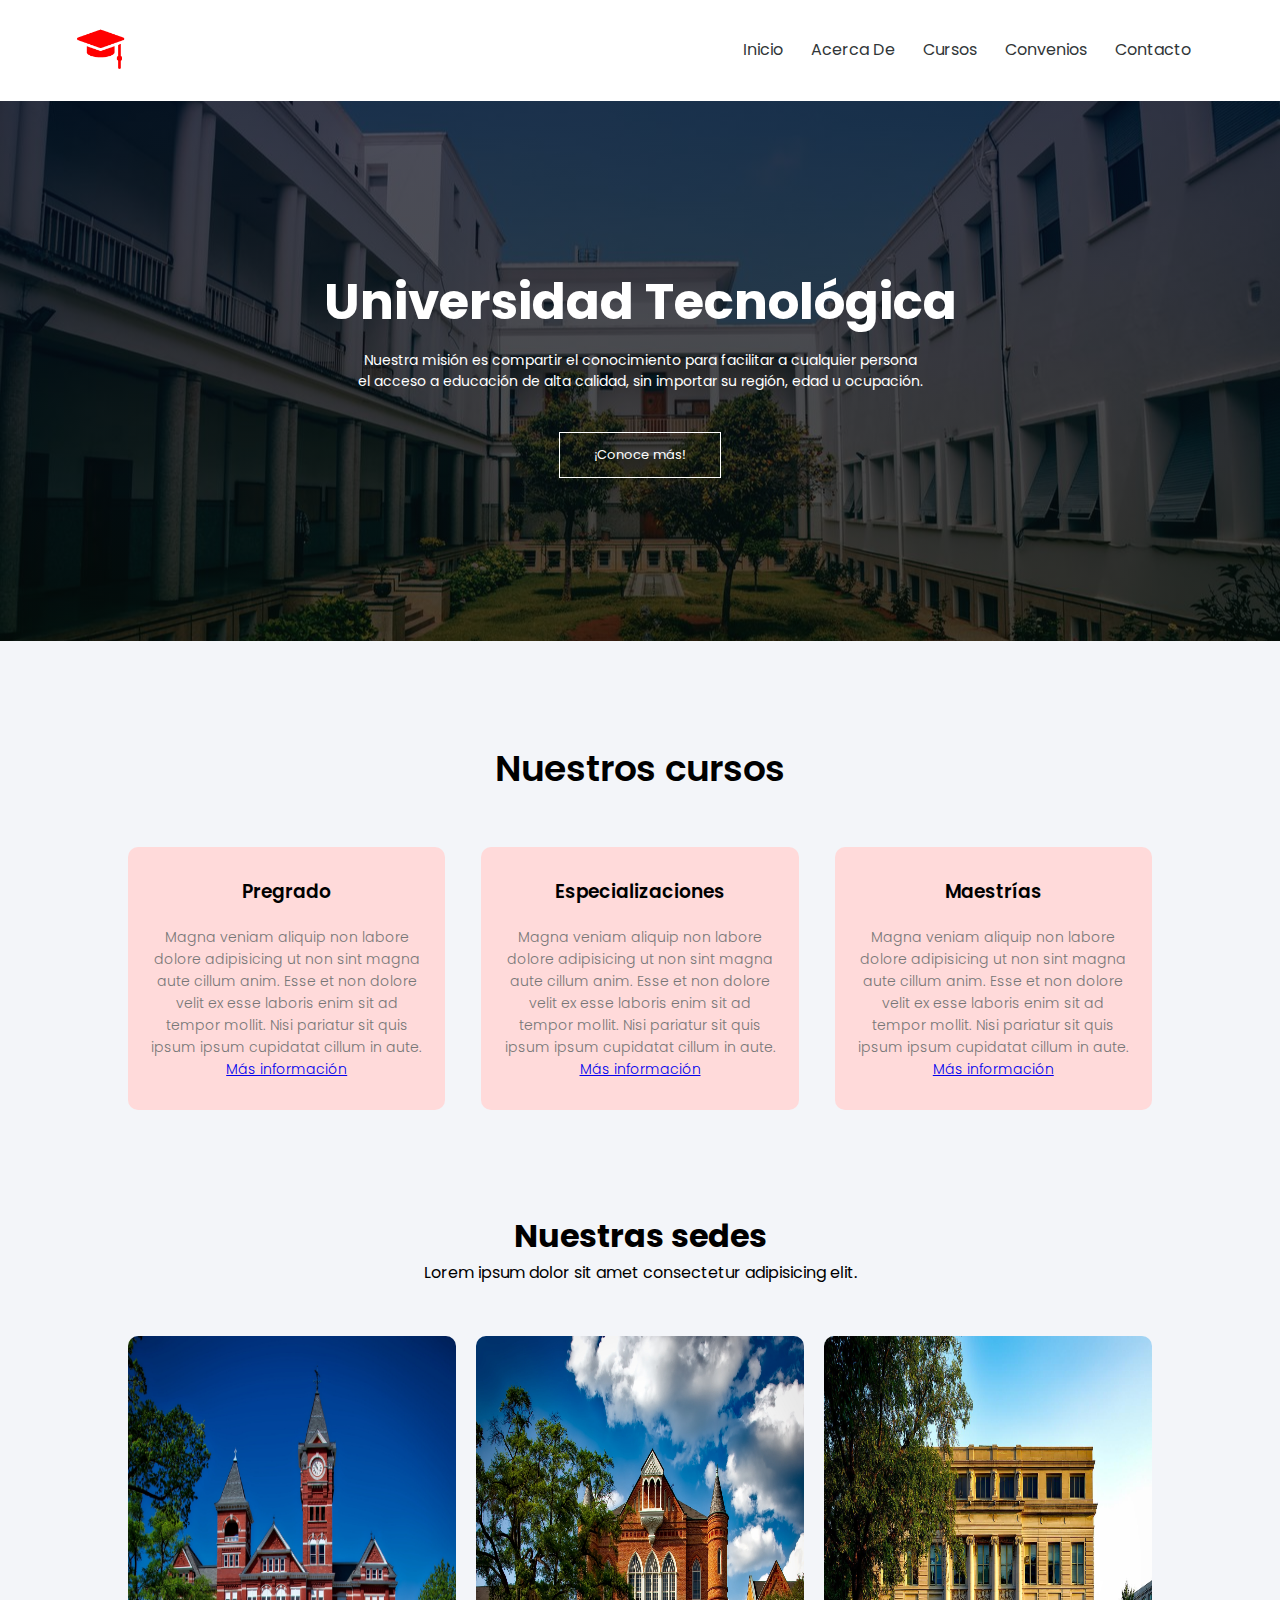
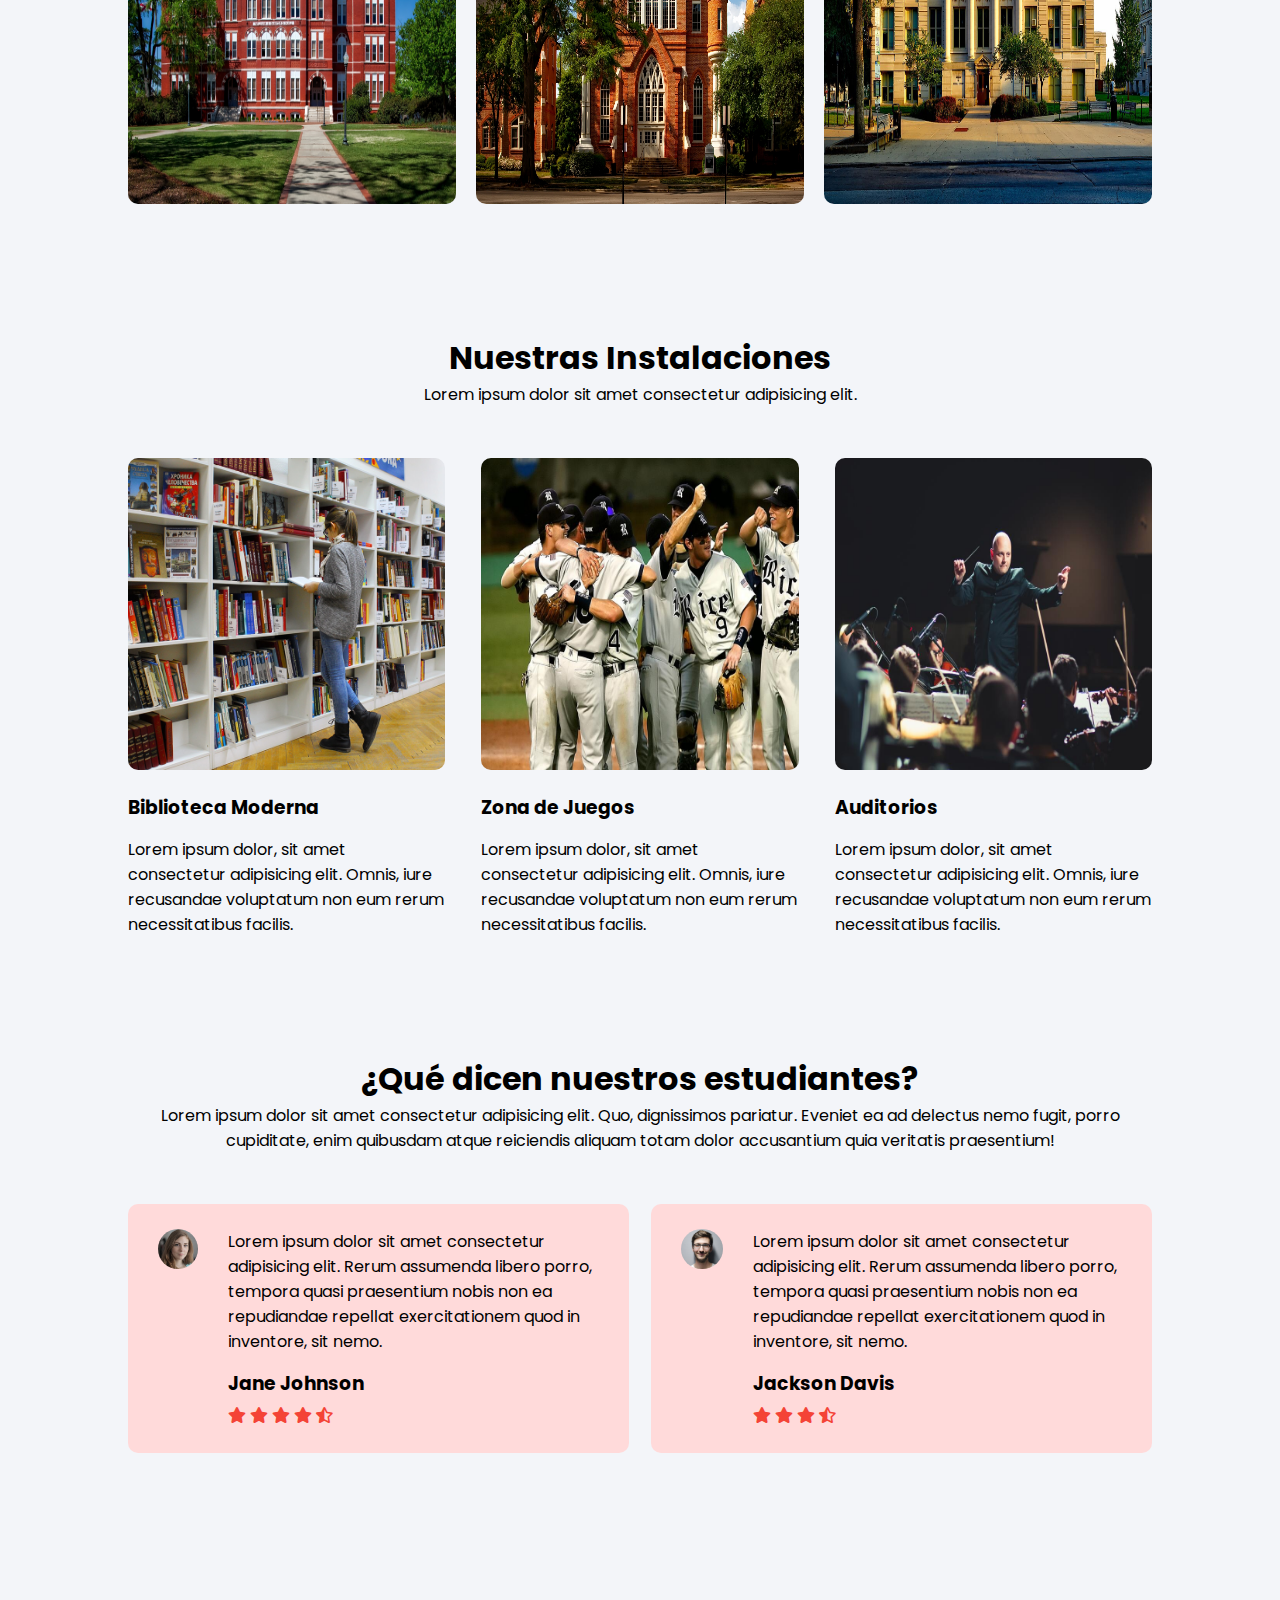
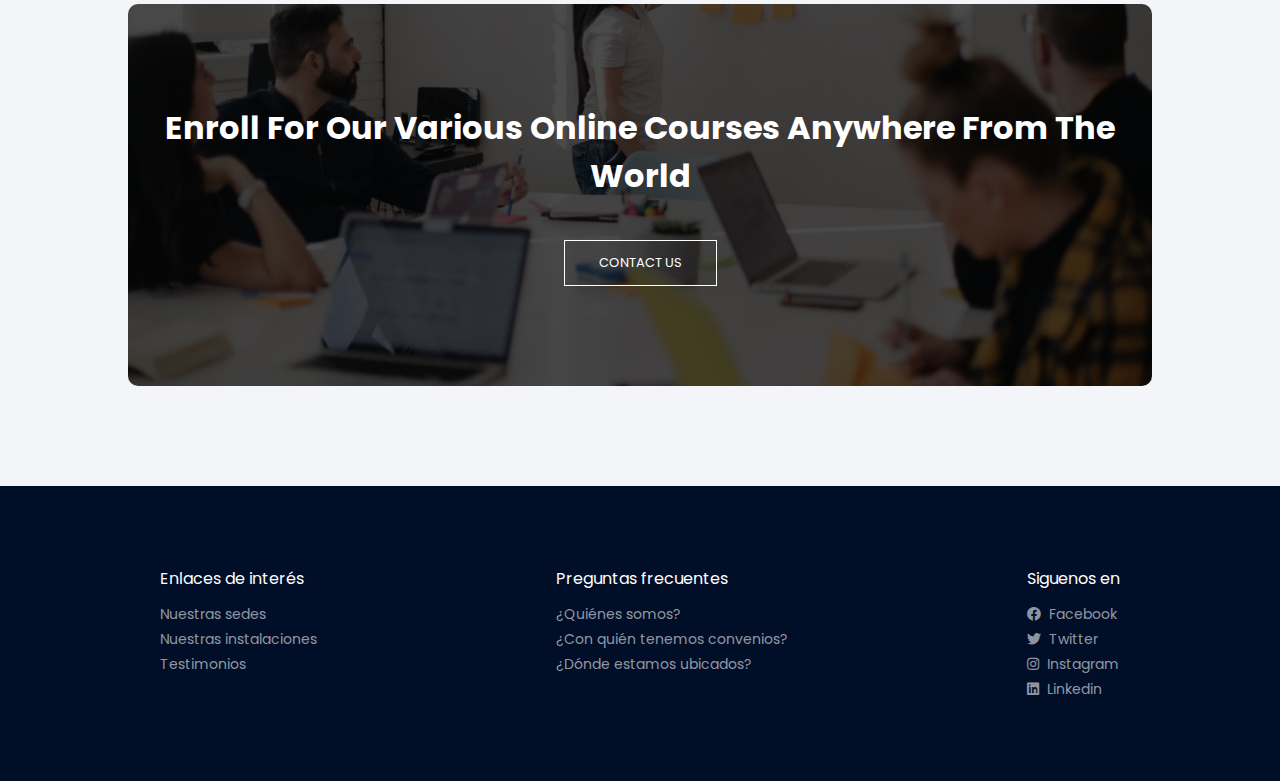
<file: index.html>
<!DOCTYPE html>
<html lang="en">

<head>
    <meta charset="UTF-8">
    <meta http-equiv="X-UA-Compatible" content="IE=edge">
    <meta name="viewport" content="width=device-width, initial-scale=1.0">
    <link rel="stylesheet" href="styles.css">
    <link rel="preconnect" href="https://fonts.googleapis.com">
    <link rel="preconnect" href="https://fonts.gstatic.com" crossorigin>

    <link
        href="https://fonts.googleapis.com/css2?family=Poppins:wght@200;300;400;600;700&family=Roboto:wght@100;400&display=swap"
        rel="stylesheet">

    <link href="https://cdnjs.cloudflare.com/ajax/libs/font-awesome/5.13.0/css/all.min.css" rel="stylesheet">

    <title>Página principal</title>
</head>

<body>
    <header>
        <nav>
            <a href="index.html"><img src="images/logo.png"></a>

            <div class="nav-links" id="navLinks">
                <i class="fa fa-times" onclick="hidenMenu()"></i>
                <ul>
                    <li><a href="index.html">Inicio</a></li>
                    <li><a href="about.html">Acerca De</a></li>
                    <li><a href="course.html">Cursos</a></li>
                    <li><a href="aggrement.html">Convenios</a></li>
                    <li><a href="contact.html">Contacto</a></li>
                </ul>
            </div>
            <i class="fa fa-bars" onclick="showMenu()"></i>
        </nav>

        <div class="background">
            <div class="text-box">
                <h1>Universidad Tecnológica</h1>
                <p>Nuestra misión es compartir el conocimiento para facilitar a cualquier persona <br> el acceso a educación de
                    alta calidad, sin importar su región, edad u ocupación.
                </p>
                <a href="" class="hero-btn">¡Conoce más!</a>
            </div>
        </div>
    </header>

    <!-- SEGUNDA SECCIÓN: COURSE -->
    <section class="course">
        <h1>Nuestros cursos</h1>

        <div class="row">
            <div class="course-col">
                <h3>Pregrado</h3>
                <p>Magna veniam aliquip non labore dolore adipisicing ut non sint magna aute cillum anim. Esse et non
                    dolore velit ex esse laboris enim sit ad tempor mollit. Nisi pariatur sit quis ipsum ipsum cupidatat
                    cillum in aute. <a href="course.html" class="">Más información</a></p>
                   
            </div>
            <div class="course-col">
                <h3>Especializaciones</h3>
                <p>Magna veniam aliquip non labore dolore adipisicing ut non sint magna aute cillum anim. Esse et non
                    dolore velit ex esse laboris enim sit ad tempor mollit. Nisi pariatur sit quis ipsum ipsum cupidatat
                    cillum in aute. <a href="course.html" class="">Más información</a></p>
            </div>
            <div class="course-col">
                <h3>Maestrías</h3>
                <p>Magna veniam aliquip non labore dolore adipisicing ut non sint magna aute cillum anim. Esse et non
                    dolore velit ex esse laboris enim sit ad tempor mollit. Nisi pariatur sit quis ipsum ipsum cupidatat
                    cillum in aute. <a href="course.html" class="">Más información</a></p>
            </div>
        </div>
    </section>


    <!-- TERCERA SECCIÓN: CAMPUS -->
    <a name="our-campus"></a>
    <section class="campus">
        <h1>Nuestras sedes</h1>
        <p>Lorem ipsum dolor sit amet consectetur adipisicing elit. </p>

        <div class="row">
            <div class="campus-col">
                <img src="images/alemania.jpg">
                <div class="layer">
                    <h3>Alemania</h3>
                </div>
            </div>

            <div class="campus-col">
                <img src="images/usa.jpg">
                <div class="layer">
                    <h3>Estados Unidos</h3>
                </div>
            </div>

            <div class="campus-col">
                <img src="images/england.jpg">
                <div class="layer">
                    <h3>Inglaterra</h3>
                </div>
            </div>
        </div>
    </section>


    <!-- FACILITIES -->
    <a name="our-facilities"></a>
    <section class="facilities">
        <h1>Nuestras Instalaciones</h1>
        <p>Lorem ipsum dolor sit amet consectetur adipisicing elit. </p>

        <div class="row">
            <div class="facilities-col">
                <img src="images/biblioteca.png">
                <h3>Biblioteca Moderna</h3>
                <p>Lorem ipsum dolor, sit amet consectetur adipisicing elit. Omnis, iure recusandae voluptatum non eum
                    rerum necessitatibus facilis.</p>
            </div>

            <div class="facilities-col">
                <img src="images/juego.jpg">
                <h3>Zona de Juegos</h3>
                <p>Lorem ipsum dolor, sit amet consectetur adipisicing elit. Omnis, iure recusandae voluptatum non eum
                    rerum necessitatibus facilis.</p>
            </div>

            <div class="facilities-col">
                <img src="images/salon_musica.jpg">
                <h3>Auditorios</h3>
                <p>Lorem ipsum dolor, sit amet consectetur adipisicing elit. Omnis, iure recusandae voluptatum non eum
                    rerum necessitatibus facilis.</p>
            </div>
        </div>
    </section>

    <!-- TESTIMONIALS -->
    <a name="student-testimonials"></a>
    <section class="testimonials">
        <h1>¿Qué dicen nuestros estudiantes?</h1>
        <p>Lorem ipsum dolor sit amet consectetur adipisicing elit. Quo, dignissimos pariatur. Eveniet ea ad delectus
            nemo fugit, porro cupiditate, enim quibusdam atque reiciendis aliquam totam dolor accusantium quia veritatis
            praesentium!</p>

        <div class="row">
            <div class="testimonial-col">
                <img src="images/mujer.png">
                <div>
                    <p>Lorem ipsum dolor sit amet consectetur adipisicing elit. Rerum assumenda libero porro, tempora
                        quasi praesentium nobis non ea repudiandae repellat exercitationem quod in inventore, sit nemo.
                    </p>
                    <h3>Jane Johnson</h3>
                    <div class="icons">
                        <i class="fa fa-star"></i>
                        <i class="fa fa-star"></i>
                        <i class="fa fa-star"></i>
                        <i class="fa fa-star"></i>
                        <i class="fa fa-star-half-alt"></i </span>
                    </div>
                </div>
            </div>

            <div class="testimonial-col">
                <img src="images/jackson.png">
                <div>
                    <p>Lorem ipsum dolor sit amet consectetur adipisicing elit. Rerum assumenda libero porro, tempora
                        quasi praesentium nobis non ea repudiandae repellat exercitationem quod in inventore, sit nemo.
                    </p>
                    <h3>Jackson Davis</h3>
                    <div class="icons">
                        <i class="fa fa-star"></i>
                        <i class="fa fa-star"></i>
                        <i class="fa fa-star"></i>
                        <i class="fa fa-star-half-alt"></i </span>
                    </div>
                </div>
            </div>
    </section>


    <!-- COMMENTS -->
    <section class="comments">
        <h1>Enroll For Our Various Online Courses Anywhere From The World</h1>
        <a href="contact.html" class="hero-btn">CONTACT US</a>
    </section>

    <!-- Footer -->
    <footer class="footer">

        <div class="row">
            <div class="footer-col">
                <ul>
                    <li>Enlaces de interés</li>
                    <li><a href="#our-campus">Nuestras sedes</a></li>
                    <li><a href="#our-facilities">Nuestras instalaciones</a></li>
                    <li><a href="#student-testimonials">Testimonios</a></li>
                </ul>
            </div>
            <div class="footer-col">
                <ul>
                    <li>Preguntas frecuentes</li>
                    <li><a href="about.html">¿Quiénes somos?</a></li>
                    <li><a href="aggrement.html">¿Con quién tenemos convenios?</a></li>
                    <li><a href="contact.html">¿Dónde estamos ubicados?</a></li>
                </ul>
            </div>
            <div class="footer-col social-media">
                <ul>
                    <li>Siguenos en</li>
                    <li><a href="#"><i class="fab fa-facebook"></i>Facebook</a></li>
                    <li><a href="#"><i class="fab fa-twitter"></i>Twitter</a></li>
                    <li><a href="#"><i class="fab fa-instagram"></i>Instagram</a></li>
                    <li><a href="#"><i class="fab fa-linkedin"></i>Linkedin</a></li>
                </ul>
            </div>
        </div>

    </footer>


    <!-- Javascript para el menú -->
    <script>
        var navLinks = document.getElementById("navLinks");

        function showMenu() {
            navLinks.style.right = "0";
        }

        function hidenMenu() {
            navLinks.style.right = "-200px";
        }

    </script>
</body>

</html>
</file>
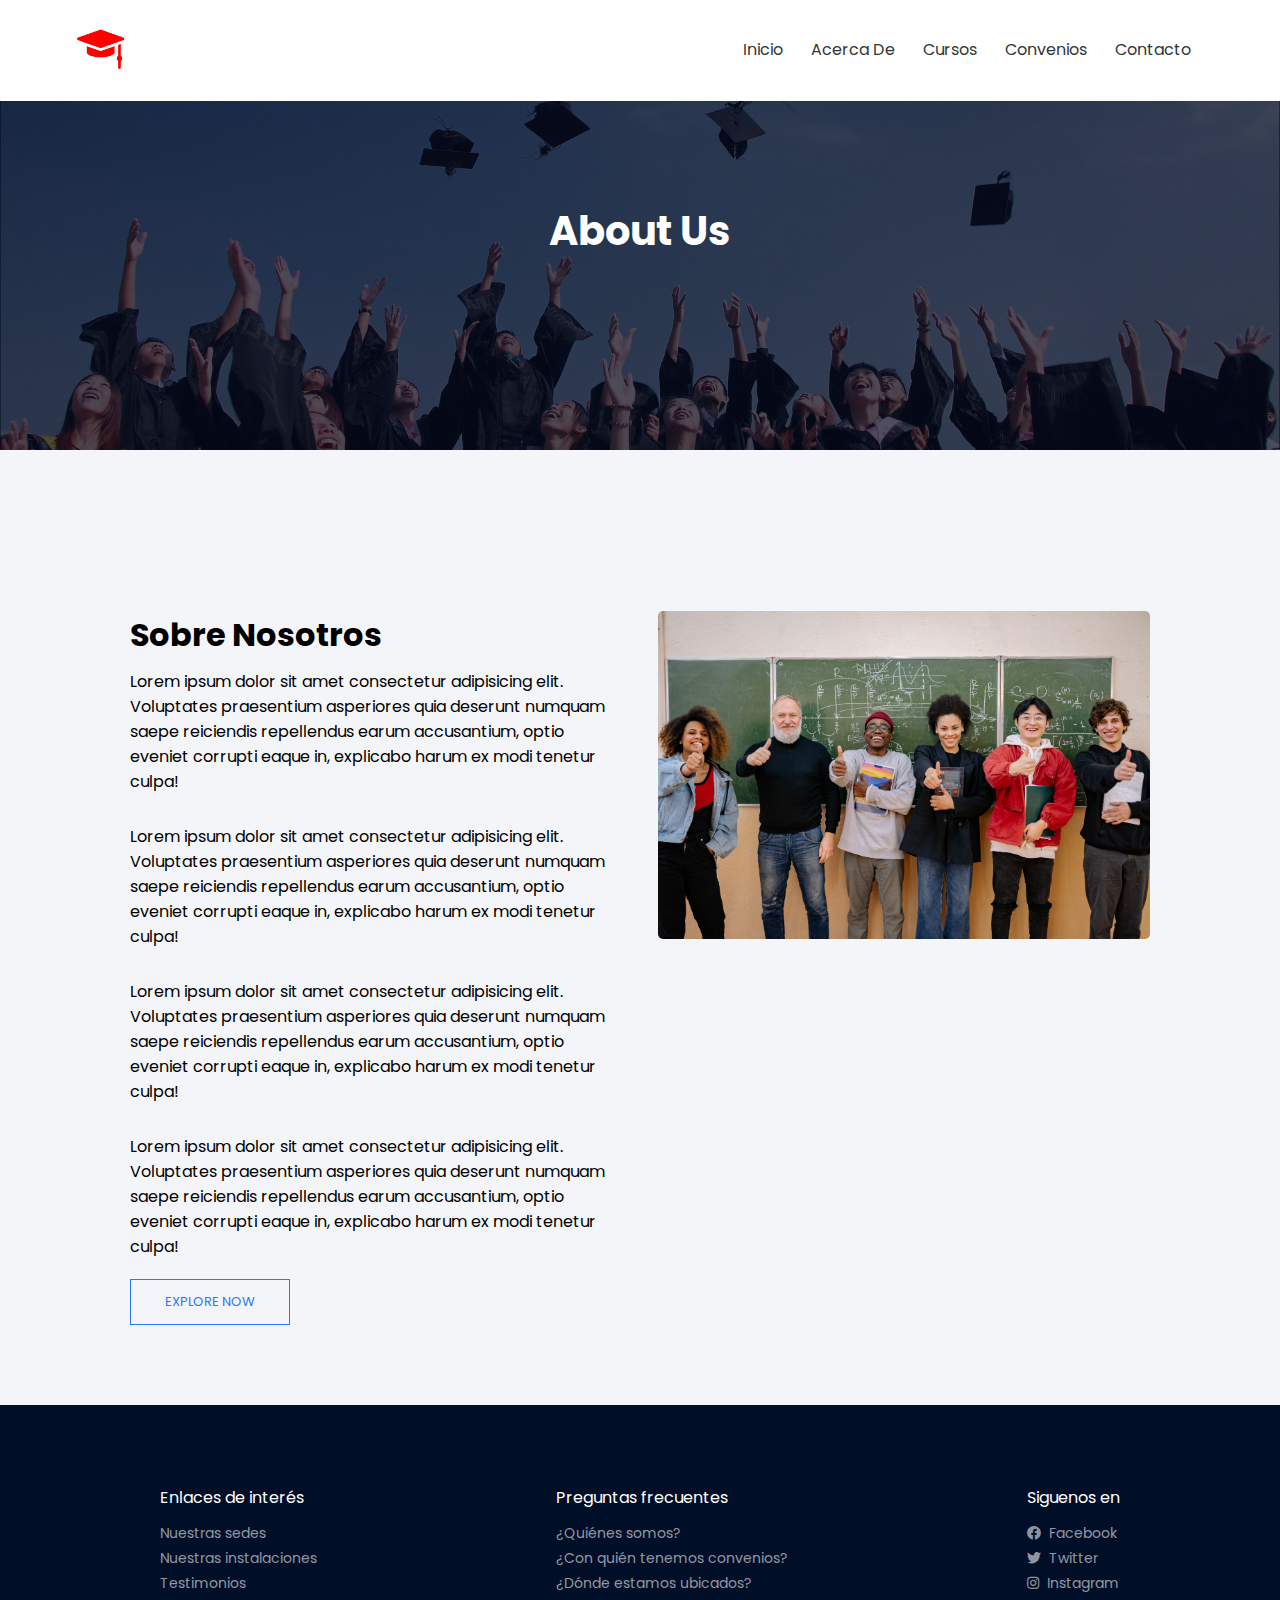
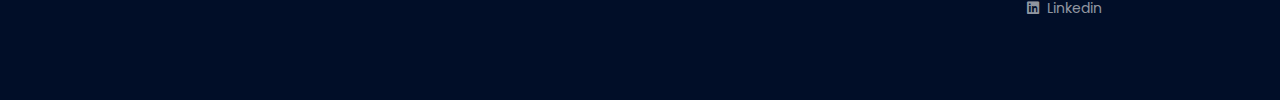
<file: about.html>
<!DOCTYPE html>
<html lang="en">

<head>
    <meta charset="UTF-8">
    <meta http-equiv="X-UA-Compatible" content="IE=edge">
    <meta name="viewport" content="width=device-width, initial-scale=1.0">
    <link rel="stylesheet" href="styles.css">
    <link rel="preconnect" href="https://fonts.googleapis.com">
    <link rel="preconnect" href="https://fonts.gstatic.com" crossorigin>

    <link
        href="https://fonts.googleapis.com/css2?family=Poppins:wght@200;300;400;600;700&family=Roboto:wght@100;400&display=swap"
        rel="stylesheet">

    <link href="https://cdnjs.cloudflare.com/ajax/libs/font-awesome/5.13.0/css/all.min.css" rel="stylesheet">

    <title>About</title>
</head>

<body>
    <section class="sub-header">
    <nav>
            <a href="index.html"><img src="images/logo.png"></a>

            <div class="nav-links" id="navLinks">
                <i class="fa fa-times" onclick="hidenMenu()"></i>
                <ul>
                    <li><a href="index.html">Inicio</a></li>
                    <li><a href="about.html">Acerca De</a></li>
                    <li><a href="course.html">Cursos</a></li>
                    <li><a href="aggrement.html">Convenios</a></li>
                    <li><a href="contact.html">Contacto</a></li>
                </ul>
            </div>
            <i class="fa fa-bars" onclick="showMenu()"></i>
    </nav>

    <h1>About Us</h1>
    </section>

    <!-- About us content -->
    <section class="about-us">
        <div class="row">
            <div class="about-col">
                <h1>Sobre Nosotros</h1>
                <p>Lorem ipsum dolor sit amet consectetur adipisicing elit. Voluptates praesentium asperiores quia
                    deserunt numquam saepe reiciendis repellendus earum accusantium, optio eveniet corrupti eaque in,
                    explicabo harum ex modi tenetur culpa!</p>
                <p>Lorem ipsum dolor sit amet consectetur adipisicing elit. Voluptates praesentium asperiores quia
                    deserunt numquam saepe reiciendis repellendus earum accusantium, optio eveniet corrupti eaque in,
                    explicabo harum ex modi tenetur culpa!</p>
                <p>Lorem ipsum dolor sit amet consectetur adipisicing elit. Voluptates praesentium asperiores quia
                    deserunt numquam saepe reiciendis repellendus earum accusantium, optio eveniet corrupti eaque in,
                    explicabo harum ex modi tenetur culpa!</p>
                <p>Lorem ipsum dolor sit amet consectetur adipisicing elit. Voluptates praesentium asperiores quia
                    deserunt numquam saepe reiciendis repellendus earum accusantium, optio eveniet corrupti eaque in,
                    explicabo harum ex modi tenetur culpa!</p>
                <a href="" class="hero-btn red-btn">EXPLORE NOW</a>
            </div>
            <div class="about-col">
                <img src="images/about.jpg">
            </div>
        </div>
    </section>



    <!-- Footer -->
    <footer class="footer">

        <div class="row">
            <div class="footer-col">
                <ul>
                    <li>Enlaces de interés</li>
                    <li><a href="#our-campus">Nuestras sedes</a></li>
                    <li><a href="#our-facilities">Nuestras instalaciones</a></li>
                    <li><a href="#student-testimonials">Testimonios</a></li>
                </ul>
            </div>
            <div class="footer-col">
                <ul>
                    <li>Preguntas frecuentes</li>
                    <li><a href="about.html">¿Quiénes somos?</a></li>
                    <li><a href="aggrement.html">¿Con quién tenemos convenios?</a></li>
                    <li><a href="contact.html">¿Dónde estamos ubicados?</a></li>
                </ul>
            </div>
            <div class="footer-col social-media">
                <ul>
                    <li>Siguenos en</li>
                    <li><a href="#"><i class="fab fa-facebook"></i>Facebook</a></li>
                    <li><a href="#"><i class="fab fa-twitter"></i>Twitter</a></li>
                    <li><a href="#"><i class="fab fa-instagram"></i>Instagram</a></li>
                    <li><a href="#"><i class="fab fa-linkedin"></i>Linkedin</a></li>
                </ul>
            </div>
        </div>

    </footer>


    <!-- Javascript para el menú -->
    <script>
        var navLinks = document.getElementById("navLinks");

        function showMenu() {
            navLinks.style.right = "0";
        }

        function hidenMenu() {
            navLinks.style.right = "-200px";
        }

    </script>
</body>

</html>
</file>
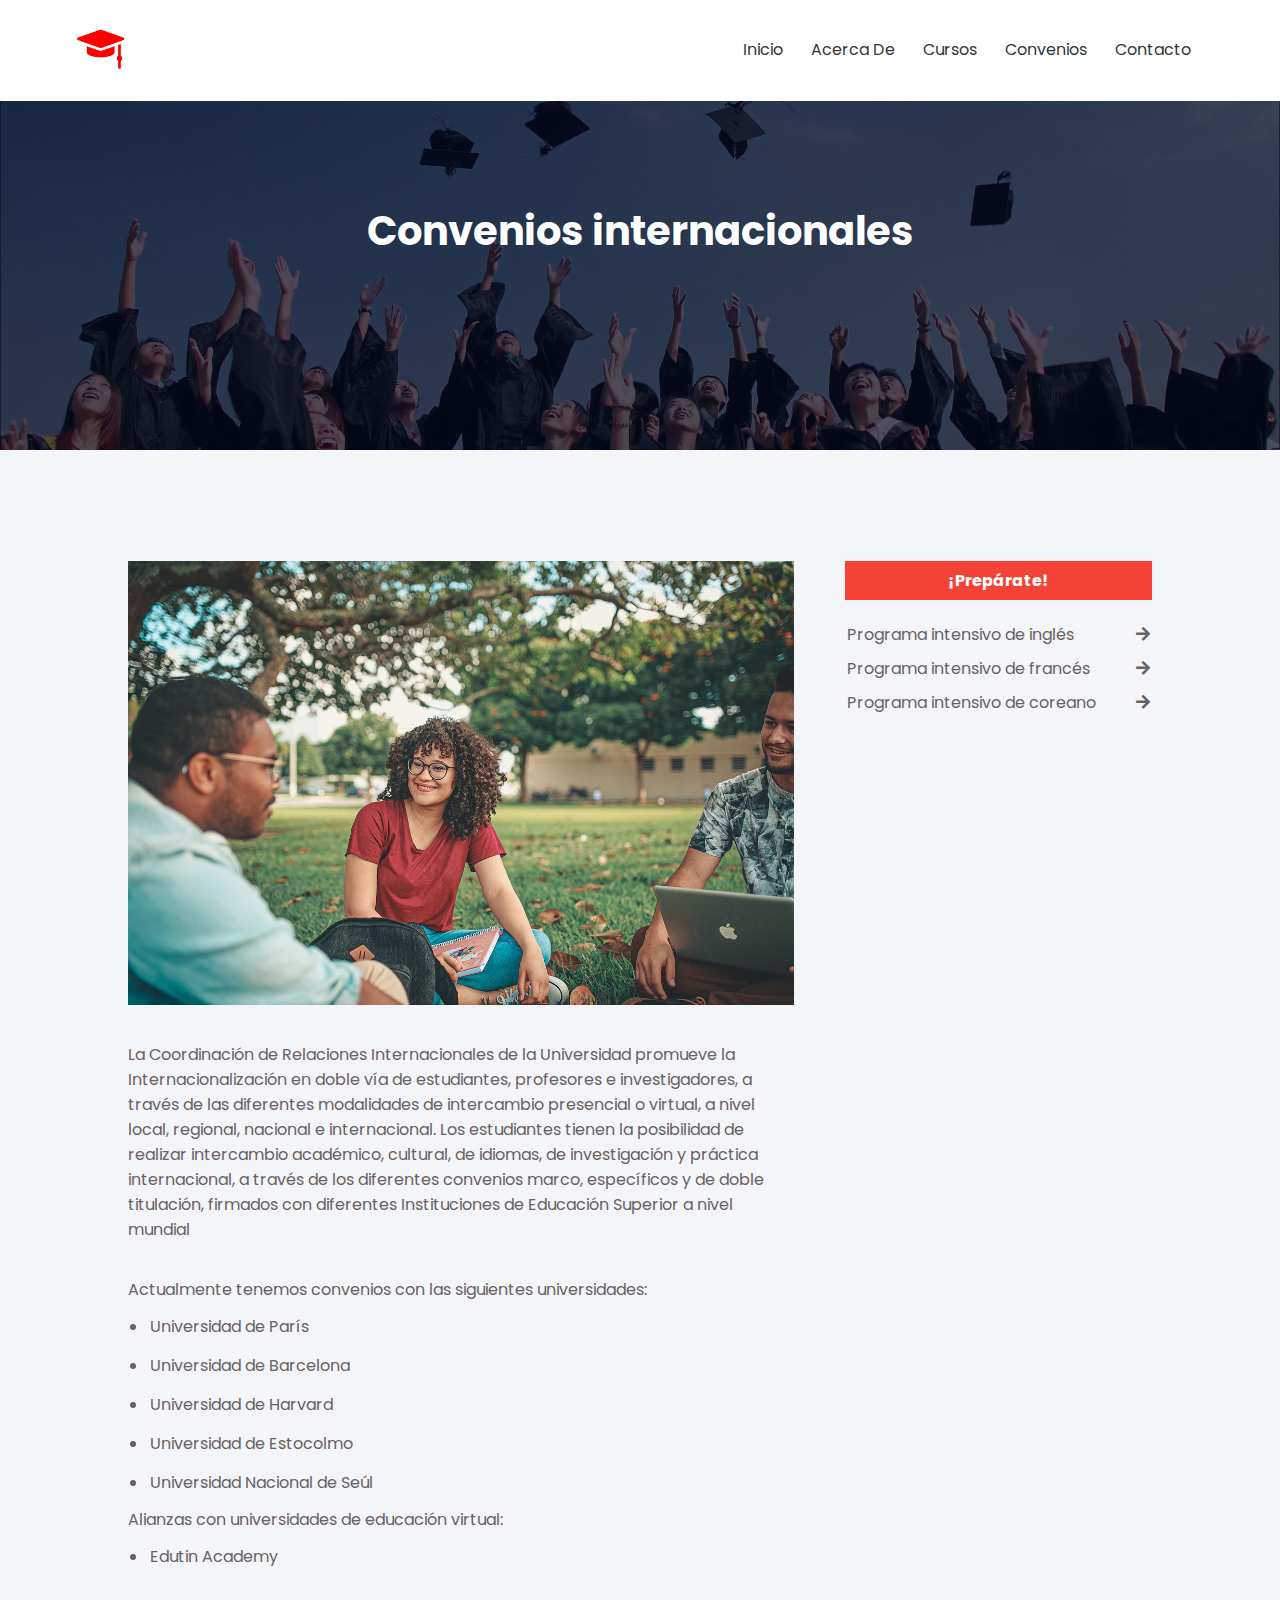
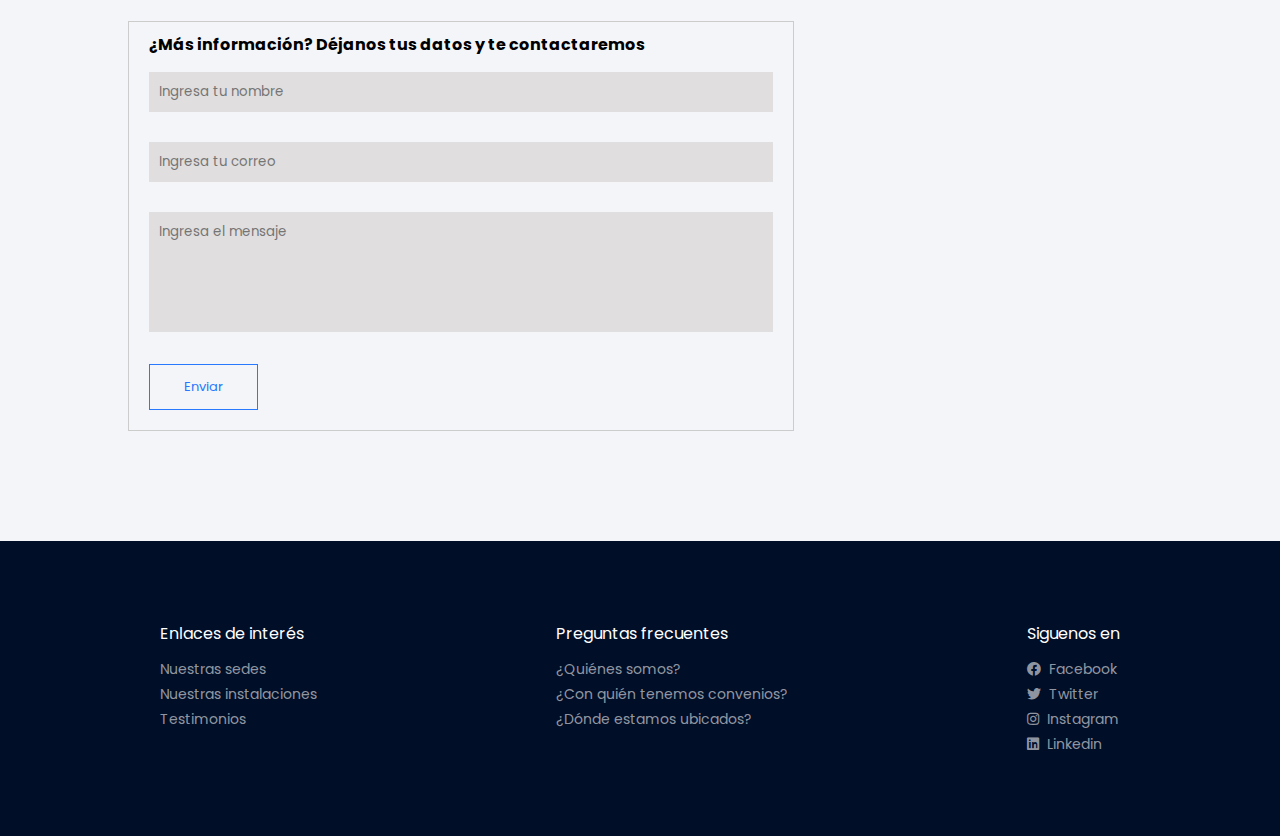
<file: aggrement.html>
<!DOCTYPE html>
<html lang="en">

<head>
    <meta charset="UTF-8">
    <meta http-equiv="X-UA-Compatible" content="IE=edge">
    <meta name="viewport" content="width=device-width, initial-scale=1.0">
    <link rel="stylesheet" href="styles.css">
    <link rel="preconnect" href="https://fonts.googleapis.com">
    <link rel="preconnect" href="https://fonts.gstatic.com" crossorigin>

    <link
        href="https://fonts.googleapis.com/css2?family=Poppins:wght@200;300;400;600;700&family=Roboto:wght@100;400&display=swap"
        rel="stylesheet">

    <link href="https://cdnjs.cloudflare.com/ajax/libs/font-awesome/5.13.0/css/all.min.css" rel="stylesheet">

    <title>About</title>
</head>

<body>
    <section class="sub-header">
        <nav>
            <a href="index.html"><img src="images/logo.png"></a>

            <div class="nav-links" id="navLinks">
                <i class="fa fa-times" onclick="hidenMenu()"></i>
                <ul>
                    <li><a href="index.html">Inicio</a></li>
                    <li><a href="about.html">Acerca De</a></li>
                    <li><a href="course.html">Cursos</a></li>
                    <li><a href="aggrement.html">Convenios</a></li>
                    <li><a href="contact.html">Contacto</a></li>
                </ul>
            </div>
            <i class="fa fa-bars" onclick="showMenu()"></i>
        </nav>

        <h1>Convenios internacionales</h1>
    </section>


    <!-- BLOG PAGE CONTENT -->

    <section class="blog-content">

        <div class="row">

            <div class="blog-left">
                <img src="images/students.jpg">
                <h2></h2>
                <p>La Coordinación de Relaciones Internacionales de la Universidad promueve la
                    Internacionalización en doble vía de estudiantes, profesores e investigadores, a través de las
                    diferentes modalidades de intercambio presencial o virtual, a nivel local, regional, nacional e
                    internacional. Los estudiantes tienen la posibilidad de realizar intercambio académico, cultural, de
                    idiomas, de investigación y práctica internacional, a través de los diferentes convenios marco,
                    específicos y de doble titulación, firmados con diferentes Instituciones de Educación Superior a
                    nivel mundial</p>
                <br>
                <p>Actualmente tenemos convenios con las siguientes universidades: </p>
                
                <div class="agreement">
                    <ul>
                        <li><a href="https://u-paris.fr/en/" target="_blank">Universidad de París</a></li>
                        <li><a href="https://www.ub.edu/web/portal/es/" target="_blank">Universidad de Barcelona</a></li>
                        <li><a href="https://www.harvard.edu/" target="_blank">Universidad de Harvard</a></li>
                        <li><a href="https://www.su.se/cmlink/stockholm-university" target="_blank">Universidad de Estocolmo</a></li>
                        <li><a href="https://en.snu.ac.kr/" target="_blank">Universidad Nacional de Seúl</a></li>
                    </ul>

                    <p>Alianzas con universidades de educación virtual: </p>

                    <ul>
                        <li><a href="https://app.edutin.com/home" target="_blank">Edutin Academy</a></li>
                    </ul>
                </div>

            

                <div class="comment-box">
                    <h3>¿Más información? Déjanos tus datos y te contactaremos</h3>
                    <form class="comment-form">
                        <input type="text" name="fullname" placeholder="Ingresa tu nombre">
                        <input type="text" name="email" placeholder="Ingresa tu correo">
                        <textarea name="" rows="5" placeholder="Ingresa el mensaje"></textarea>
                        <button type="submit" class="hero-btn red-btn">Enviar</button>
                    </form>
                </div>

            </div>

            <div class="blog-right">
                <h3>¡Prepárate!</h3>
                <a href="">
                    <div>
                        <p>Programa intensivo de inglés</p>
                        <span><i class="fa fa-arrow-right"></i></span>
                    </div>
                </a>
                <a href="">
                    <div>
                        <p>Programa intensivo de francés</p>
                        <span><i class="fa fa-arrow-right"></i></span>
                    </div>
                </a>
                <a href="">
                    <div>
                        <p>Programa intensivo de coreano</p>
                        <span><i class="fa fa-arrow-right"></i></span>
                    </div>
                </a>
            </div>
        </div>

    </section>


    <!-- Footer -->
    <footer class="footer">

        <div class="row">
            <div class="footer-col">
                <ul>
                    <li>Enlaces de interés</li>
                    <li><a href="#our-campus">Nuestras sedes</a></li>
                    <li><a href="#our-facilities">Nuestras instalaciones</a></li>
                    <li><a href="#student-testimonials">Testimonios</a></li>
                </ul>
            </div>
            <div class="footer-col">
                <ul>
                    <li>Preguntas frecuentes</li>
                    <li><a href="about.html">¿Quiénes somos?</a></li>
                    <li><a href="aggrement.html">¿Con quién tenemos convenios?</a></li>
                    <li><a href="contact.html">¿Dónde estamos ubicados?</a></li>
                </ul>
            </div>
            <div class="footer-col social-media">
                <ul>
                    <li>Siguenos en</li>
                    <li><a href="#"><i class="fab fa-facebook"></i>Facebook</a></li>
                    <li><a href="#"><i class="fab fa-twitter"></i>Twitter</a></li>
                    <li><a href="#"><i class="fab fa-instagram"></i>Instagram</a></li>
                    <li><a href="#"><i class="fab fa-linkedin"></i>Linkedin</a></li>
                </ul>
            </div>
        </div>

    </footer>

    <!-- Javascript para el menú -->
    <script>
        var navLinks = document.getElementById("navLinks");

        function showMenu() {
            navLinks.style.right = "0";
        }

        function hidenMenu() {
            navLinks.style.right = "-200px";
        }

    </script>
</body>

</html>
</file>
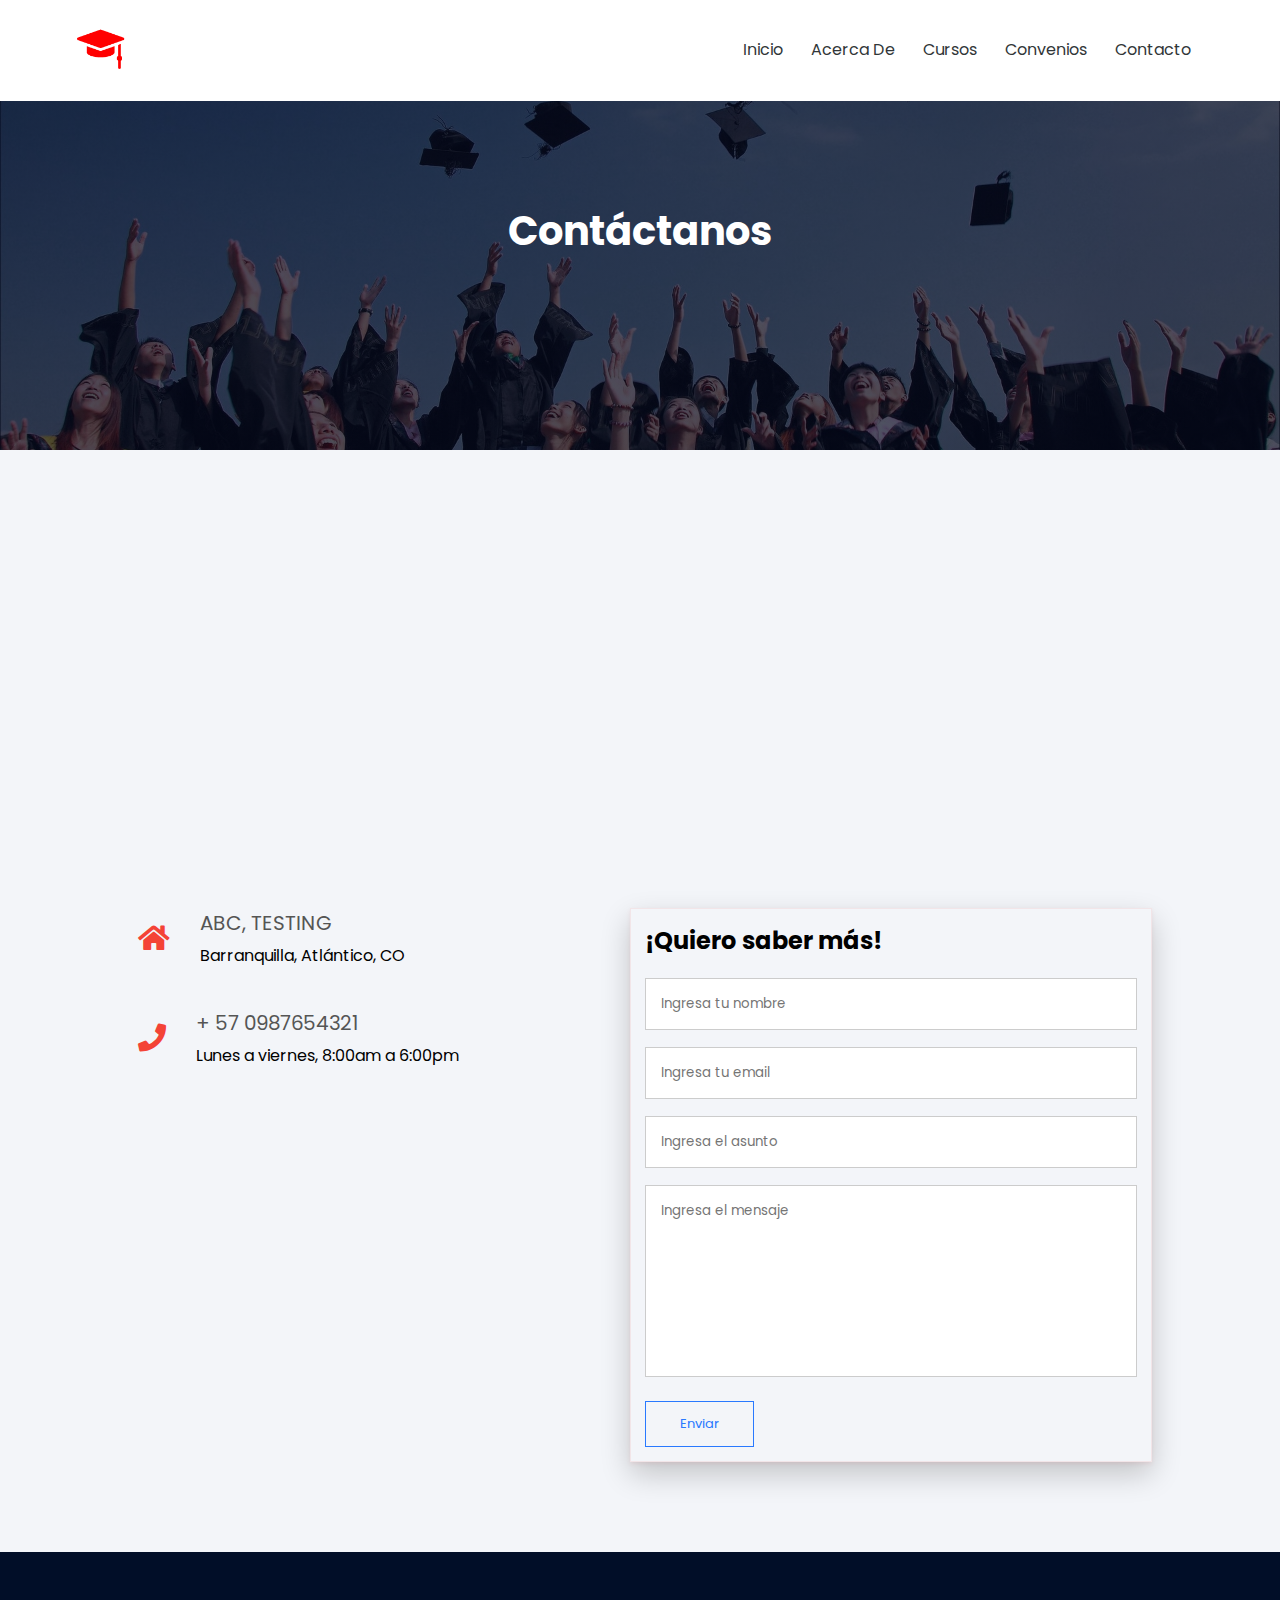
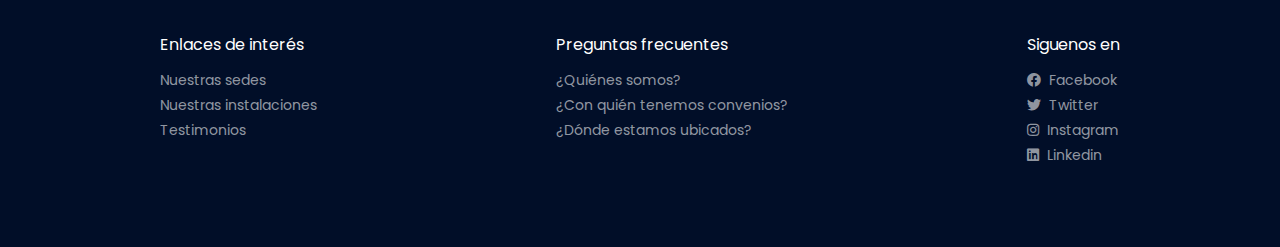
<file: contact.html>
<!DOCTYPE html>
<html lang="en">

<head>
    <meta charset="UTF-8">
    <meta http-equiv="X-UA-Compatible" content="IE=edge">
    <meta name="viewport" content="width=device-width, initial-scale=1.0">
    <link rel="stylesheet" href="styles.css">
    <link rel="preconnect" href="https://fonts.googleapis.com">
    <link rel="preconnect" href="https://fonts.gstatic.com" crossorigin>

    <link
        href="https://fonts.googleapis.com/css2?family=Poppins:wght@200;300;400;600;700&family=Roboto:wght@100;400&display=swap"
        rel="stylesheet">

    <link href="https://cdnjs.cloudflare.com/ajax/libs/font-awesome/5.13.0/css/all.min.css" rel="stylesheet">

    <title>Contact</title>
</head>

<body>
    <section class="sub-header">
        <nav>
            <a href="index.html"><img src="images/logo.png"></a>

            <div class="nav-links" id="navLinks">
                <i class="fa fa-times" onclick="hidenMenu()"></i>
                <ul>
                    <li><a href="index.html">Inicio</a></li>
                    <li><a href="about.html">Acerca De</a></li>
                    <li><a href="course.html">Cursos</a></li>
                    <li><a href="aggrement.html">Convenios</a></li>
                    <li><a href="contact.html">Contacto</a></li>
                </ul>
            </div>
            <i class="fa fa-bars" onclick="showMenu()"></i>
        </nav>

        <h1>Contáctanos</h1>
    </section>

    <!-- CONTACT US -->

    <section class="location">
        <iframe
            src="https://www.google.com/maps/embed?pb=!1m18!1m12!1m3!1d62667.647429908524!2d-74.85303701722412!3d10.983894207924228!2m3!1f0!2f0!3f0!3m2!1i1024!2i768!4f13.1!3m3!1m2!1s0x8ef42d44d12ae605%3A0x2633844581b917b2!2sBarranquilla%2C%20Atl%C3%A1ntico!5e0!3m2!1ses!2sco!4v1652812901041!5m2!1ses!2sco"
            width="400" height="300" style="border:0;" allowfullscreen="" loading="lazy"
            referrerpolicy="no-referrer-when-downgrade">
        </iframe>
    </section>

    <section class="contact-us">

        <div class="row">
            <div class="contact-col">
                <div>
                    <i class="fa fa-home"></i>
                   <span>
                    <h5>ABC, TESTING</h5>
                    <p>Barranquilla, Atlántico, CO</p>
                   </span>
                </div>
                <div>
                    <i class="fa fa-phone"></i>
                    <span>
                        <h5>+ 57 0987654321</h5>
                        <p>Lunes a viernes, 8:00am a 6:00pm</p>
                    </span>
                </div>
            </div>

            <div class="contact-col two">
                <h2>¡Quiero saber más!</h2>
                <form>
                    <input type="text" name="name" placeholder="Ingresa tu nombre" required>
                    <input type="text" name="email" placeholder="Ingresa tu email" required>
                    <input type="text" name="subject" placeholder="Ingresa el asunto" required>
                    <textarea name="message" rows="8" placeholder="Ingresa el mensaje"></textarea>
                    <button type="submit" class="hero-btn red-btn">Enviar</button>
                </form>
            </div>
        </div>
    </section>



    <!-- Footer -->
    <footer class="footer">

        <div class="row">
            <div class="footer-col">
                <ul>
                    <li>Enlaces de interés</li>
                    <li><a href="#our-campus">Nuestras sedes</a></li>
                    <li><a href="#our-facilities">Nuestras instalaciones</a></li>
                    <li><a href="#student-testimonials">Testimonios</a></li>
                </ul>
            </div>
            <div class="footer-col">
                <ul>
                    <li>Preguntas frecuentes</li>
                    <li><a href="about.html">¿Quiénes somos?</a></li>
                    <li><a href="aggrement.html">¿Con quién tenemos convenios?</a></li>
                    <li><a href="contact.html">¿Dónde estamos ubicados?</a></li>
                </ul>
            </div>
            <div class="footer-col social-media">
                <ul>
                    <li>Siguenos en</li>
                    <li><a href="#"><i class="fab fa-facebook"></i>Facebook</a></li>
                    <li><a href="#"><i class="fab fa-twitter"></i>Twitter</a></li>
                    <li><a href="#"><i class="fab fa-instagram"></i>Instagram</a></li>
                    <li><a href="#"><i class="fab fa-linkedin"></i>Linkedin</a></li>
                </ul>
            </div>
        </div>

    </footer>


    <!-- Javascript para el menú -->
    <script>
        var navLinks = document.getElementById("navLinks");

        function showMenu() {
            navLinks.style.right = "0";
        }

        function hidenMenu() {
            navLinks.style.right = "-200px";
        }

    </script>
</body>

</html>
</file>
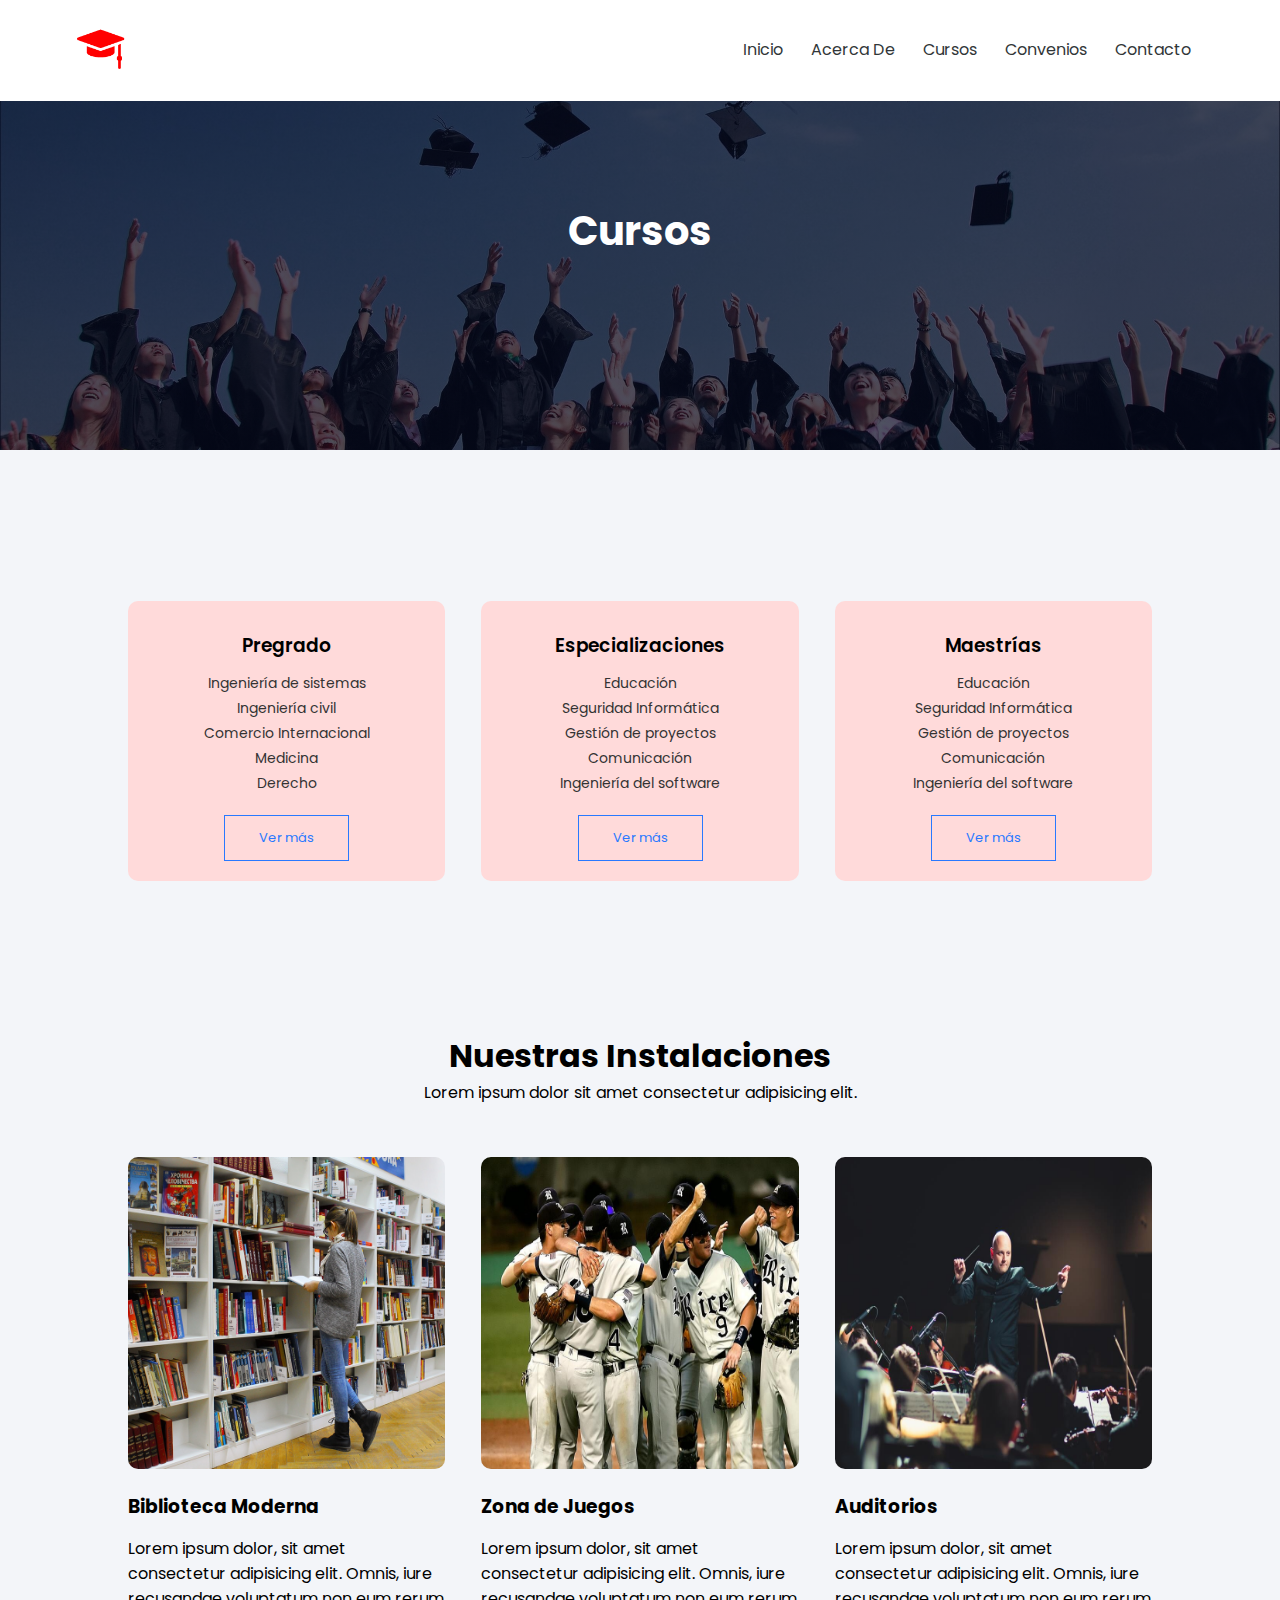
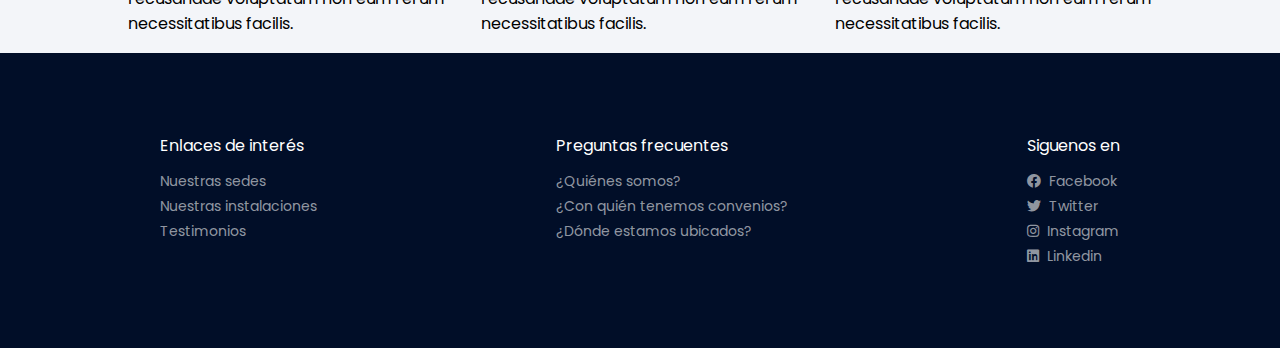
<file: course.html>
<!DOCTYPE html>
<html lang="en">

<head>
    <meta charset="UTF-8">
    <meta http-equiv="X-UA-Compatible" content="IE=edge">
    <meta name="viewport" content="width=device-width, initial-scale=1.0">
    <link rel="stylesheet" href="styles.css">
    <link rel="preconnect" href="https://fonts.googleapis.com">
    <link rel="preconnect" href="https://fonts.gstatic.com" crossorigin>

    <link
        href="https://fonts.googleapis.com/css2?family=Poppins:wght@200;300;400;600;700&family=Roboto:wght@100;400&display=swap"
        rel="stylesheet">

    <link href="https://cdnjs.cloudflare.com/ajax/libs/font-awesome/5.13.0/css/all.min.css" rel="stylesheet">

    <title>About</title>
</head>

<body>
    <section class="sub-header">
        <nav>
            <a href="index.html"><img src="images/logo.png"></a>

            <div class="nav-links" id="navLinks">
                <i class="fa fa-times" onclick="hidenMenu()"></i>
                <ul>
                    <li><a href="index.html">Inicio</a></li>
                    <li><a href="about.html">Acerca De</a></li>
                    <li><a href="course.html">Cursos</a></li>
                    <li><a href="aggrement.html">Convenios</a></li>
                    <li><a href="contact.html">Contacto</a></li>
                </ul>
            </div>
            <i class="fa fa-bars" onclick="showMenu()"></i>
        </nav>

        <h1>Cursos</h1>
    </section>

    <!-- Course content -->

    <section class="course">

        <div class="row">
            <div class="course-col">
                <h3>Pregrado</h3>
                <ul>
                    <li><a href="#">Ingeniería de sistemas</a></li>
                    <li><a href="#">Ingeniería civil</a></li>
                    <li><a href="#">Comercio Internacional</a></li>
                    <li><a href="#">Medicina</a></li>
                    <li><a href="#">Derecho</a></li>
                </ul>
                <a href="course.html" class="hero-btn red-btn">Ver más</a>
            </div>
            <div class="course-col">
                <h3>Especializaciones</h3>
                <ul>
                    <li><a href="#">Educación</a></li>
                    <li><a href="#">Seguridad Informática</a></li>
                    <li><a href="#">Gestión de proyectos</a></li>
                    <li><a href="#">Comunicación</a></li>
                    <li><a href="#">Ingeniería del software</a></li>
                </ul>
                <a href="course.html" class="hero-btn red-btn">Ver más</a>
            </div>
            <div class="course-col">
                <h3>Maestrías</h3>
                <ul>
                    <li><a href="#">Educación</a></li>
                    <li><a href="#">Seguridad Informática</a></li>
                    <li><a href="#">Gestión de proyectos</a></li>
                    <li><a href="#">Comunicación</a></li>
                    <li><a href="#">Ingeniería del software</a></li>
                </ul>
                <a href="course.html" class="hero-btn red-btn">Ver más</a>
            </div>
        </div>
    </section>

    <!-- FACILITIES -->
    <section class="facilities">
        <h1>Nuestras Instalaciones</h1>
        <p>Lorem ipsum dolor sit amet consectetur adipisicing elit. </p>

        <div class="row">
            <div class="facilities-col">
                <img src="images/biblioteca.png">
                <h3>Biblioteca Moderna</h3>
                <p>Lorem ipsum dolor, sit amet consectetur adipisicing elit. Omnis, iure recusandae voluptatum non eum
                    rerum necessitatibus facilis.</p>
            </div>

            <div class="facilities-col">
                <img src="images/juego.jpg">
                <h3>Zona de Juegos</h3>
                <p>Lorem ipsum dolor, sit amet consectetur adipisicing elit. Omnis, iure recusandae voluptatum non eum
                    rerum necessitatibus facilis.</p>
            </div>

            <div class="facilities-col">
                <img src="images/salon_musica.jpg">
                <h3>Auditorios</h3>
                <p>Lorem ipsum dolor, sit amet consectetur adipisicing elit. Omnis, iure recusandae voluptatum non eum
                    rerum necessitatibus facilis.</p>
            </div>
        </div>
    </section>





    <!-- Footer -->
    <footer class="footer">

        <div class="row">
            <div class="footer-col">
                <ul>
                    <li>Enlaces de interés</li>
                    <li><a href="#our-campus">Nuestras sedes</a></li>
                    <li><a href="#our-facilities">Nuestras instalaciones</a></li>
                    <li><a href="#student-testimonials">Testimonios</a></li>
                </ul>
            </div>
            <div class="footer-col">
                <ul>
                    <li>Preguntas frecuentes</li>
                    <li><a href="about.html">¿Quiénes somos?</a></li>
                    <li><a href="aggrement.html">¿Con quién tenemos convenios?</a></li>
                    <li><a href="contact.html">¿Dónde estamos ubicados?</a></li>
                </ul>
            </div>
            <div class="footer-col social-media">
                <ul>
                    <li>Siguenos en</li>
                    <li><a href="#"><i class="fab fa-facebook"></i>Facebook</a></li>
                    <li><a href="#"><i class="fab fa-twitter"></i>Twitter</a></li>
                    <li><a href="#"><i class="fab fa-instagram"></i>Instagram</a></li>
                    <li><a href="#"><i class="fab fa-linkedin"></i>Linkedin</a></li>
                </ul>
            </div>
        </div>

    </footer>


    <!-- Javascript para el menú -->
    <script>
        var navLinks = document.getElementById("navLinks");

        function showMenu() {
            navLinks.style.right = "0";
        }

        function hidenMenu() {
            navLinks.style.right = "-200px";
        }

    </script>
</body>

</html>
</file>
<file: styles.css>
* {
    margin: 0;
    padding: 0;
    font-family: 'Poppins', sans-serif;
}

body{
    background-color: #f3f5f9;
}
/*Sección*/


.background{
    min-height: 60vh;
    width: 100%;
    background-image: linear-gradient(rgba(4, 9, 30, 0.7),
            rgba(4, 9, 3, 0.7)),
        url(images/banner.png);

    background-position: center;
    background-size: cover;
    position: relative;
}

nav {
    display: flex;
    background-color: #ffff;
    padding: 2% 6%;
    justify-content: space-between;
    align-items: center;
}

nav img {
    width: 150px;
}

.nav-links {
    flex: 1;
    text-align: right;

}

.nav-links ul li {
    list-style: none;
    display: inline-block;
    padding: 8px 12px;
    position: relative;
}

.nav-links ul li a {
    color: #313638;
    text-decoration: none;
    font-size: 16px;
}

.nav-links ul li::after {
    content: '';
    width: 0%;
    height: 2px;
    background: #2979FF;
    display: block;
    margin: auto;
    transition: 0.5s;
}

.nav-links ul li:hover::after {
    width: 100%;
}

.text-box {
    width: 90%;
    color: #ffff;
    position: absolute;
    top: 50%;
    left: 50%;
    transform: translate(-50%, -50%);
    text-align: center;
}

.text-box h1 {
    font-size: 50px;
}

.text-box p {
    margin: 10px 0 40px;
    font-size: 14px;
    color: #ffff;
}

.hero-btn {
    display: inline-block;
    text-decoration: none;
    color: #ffff;
    border: 1px solid #ffff;
    padding: 12px 34px;
    font-size: 13px;
    background: transparent;
    position: relative;
    cursor: pointer;
}

.hero-btn:hover {
    border: 1px solid #2979FF;
    background: #2979FF;
    transition: 1s;

}


nav .fa {
    display: none;
}

@media (max-width: 700px) {
    .text-box h1 {
        font-size: 20px;
    }

    .nav-links ul li {
        display: block;
    }

    .nav-links {
        position: fixed;
        background: #2979FF;
        height: 100vh;
        width: 200px;
        top: 0;
        right: -200px;
        text-align: left;
        z-index: 2;
        transition: 1s;
    }

    nav .fa {
        display: block;
        color: #fff;
        margin: 10px;
        font-size: 22px;
        cursor: pointer;
    }

    .nav-links ul {
        padding: 30px;

    }
}

/* COURSE */

.course {
    width: 80%;
    margin: auto;
    text-align: center;
    padding-top: 100px;
}

.course h1 {
    font-size: 36px;
    font-weight: 600;
}

.course p {
    color: #777;
    font-size: 14px;
    font-weight: 300;
    line-height: 22px;
    padding: 10px;
}

.row {
    margin-top: 5%;
    display: flex;
    justify-content: space-between;
}

.course-col {
    flex-basis: 31%;
    background: #ffdada;
    border-radius: 10px;
    margin-bottom: 5%;
    padding: 20px 10px;
    box-sizing: border-box;
    transition: 0.5s;
}

.course-col h3 {
    text-align: center;
    font-weight: 600;
    margin: 10px 0;
}

.course-col ul li{
    list-style: none;
}

.course-col ul li:last-child{
    margin-bottom: 20px;
}

.course-col ul li a{
    text-decoration: none;
    font-size: 14px;
    color: #333333;
}

.course-col ul li a:hover{
    text-decoration: underline;
}

.course-col:hover {
    box-shadow: 0 0 20px 0px rgba(0, 0, 0, 0.4);
}

@media(max-width:700px) {
    .row {
        flex-direction: column;
    }
}

/* CAMPUS */

.campus {
    width: 80%;
    margin: auto;
    text-align: center;
    padding-top: 50px;
}

.campus-col {
    height: 52vh;
    flex-basis: 32%;
    border-radius: 10px;
    margin-bottom: 30px;
    position: relative;
    overflow: hidden;
    cursor: pointer;
}

.campus-col img {
    width: 100%;
    height: 100%;
}

.layer {
    background: transparent;
    height: 100%;
    width: 100%;
    position: absolute;
    top: 0;
    left: 0;
    transition: 0.5s;
}

.layer:hover {
    background: rgba(226, 0, 0, 0.4);
}

.layer h3 {
    width: 100%;
    font-weight: 500;
    color: #ffff;
    font-size: 26px;
    bottom: 0;
    left: 50%;
    transform: translateX(-50%);
    position: absolute;
    opacity: 0;
    transition: 0.5s;
}

.layer:hover h3 {
    bottom: 49%;
    opacity: 1;
}

/* Facilities */

.facilities {
    width: 80%;
    margin: auto;
    text-align: center;
    padding-top: 100px;
}

.facilities-col {
    flex-basis: 31%;
    border-radius: 10px;
    margin-bottom: 5%;
    text-align: left;
}

.facilities-col img {
    width: 100%;
    height: 70%;
    border-radius: 10px;
}

.facilities-col p {
    padding: 0;
}

.facilities-col h3 {
    margin-top: 16px;
    margin-bottom: 15px;
    text-align: left;
}

/* TESTIMONIALS */

.testimonials {
    width: 80%;
    margin: auto;
    padding-top: 100px;
    text-align: center;
}

.testimonial-col {
    display: flex;
    flex-basis: 44%;
    border-radius: 10px;
    margin-bottom: 5%;
    text-align: center;
    background: #ffdada;
    padding: 25px;
    cursor: pointer;
}

.testimonial-col img {
    height: 40px;
    margin-left: 5px;
    margin-right: 30px;
    border-radius: 50%;
}

.testimonial-col p {
    padding: 0;
    text-align: left;
}

.testimonial-col h3 {
    margin-top: 15px;
    margin-bottom: 5px;
    text-align: left;
}

.testimonial-col .icons {
    text-align: left;
}

.testimonial-col .icons .fa {
    color: #f44336;
}

@media(max-width: 700px) {

    .campus-col img{
        height: 30vh;
    }

    .testimonial-col img {
        margin-left: 0;
        margin-right: 15px;
    }
}

/* COMMENTS */

.comments {
    margin: 100px auto;
    width: 80%;
    background-image: linear-gradient(rgba(0, 0, 0, 0.7),
            rgba(0, 0, 0, 0.7)),
        url(images/banner2.jpg);

    background-position: center;
    background-size: cover;
    border-radius: 10px;
    text-align: center;
    padding: 100px 0;
}

.comments h1 {
    color: #fff;
    margin-bottom: 40px;
    padding: 0;
}

@media(max-width: 700px) {
    .comments h1 {
        font-size: 24px;
    }
}

/* FOOTER */

.footer {
    width: 100%;
    padding: 80px 0px;
    text-align: center;
    color: #ffff;
    background: #010e28;
}

.footer .row {
    display: flex;
    margin: auto;
    width: 75%;
}

.footer-col {
    justify-content: space-between;
}

.footer-col ul li {
    list-style: none;
    text-align: left;
    cursor: pointer;
}

.footer-col ul li:first-child {
    color: #ffff;
    margin-bottom: 10px;
}

.footer-col ul li a {
    font-size: 14px;
    text-decoration: none;
    color: #ffffff94;
}

.footer-col ul li a:hover {
    text-decoration: underline;
    color: #ffff;
}


.footer-col.social-media .fab {
    margin-right: 8px;
}

hr {
    display: none;
}

@media(max-width: 700px) {
    .footer-col ul li:last-child {
        margin-bottom: 18px;
    }

    hr {
        display: block;
        width: 80%;
        margin-bottom: 20px;
        border: 1px solid #C3C0C0;

    }
}

/* ABOUT US PAGE */

.sub-header {
    height: 50vh;
    width: 100%;
    background-image: linear-gradient(rgba(4, 9, 30, 0.7),
            rgba(4, 9, 30, 0.7)),
        url(images/background.jpg);

    background-position: center;
    background-size: cover;
    text-align: center;
    color: #ffff;
}

.sub-header h1 {
    font-size: 40px;
    margin-top: 100px;
}

.about-us {
    width: 80%;
    margin: auto;
    padding-top: 80px;
    padding-bottom: 50px;
}

.about-col {
    flex-basis: 48%;
    padding: 30px 2px
}

.about-col img {
    width: 100%;
    border-radius: 5px;
}

.about-col h1 {
    padding-top: 0;
}

.about-col p {
    padding: 10px 0 20px;
}

.red-btn {
    border: 1px solid #2979FF;
    background: transparent;
    color: #2979FF;
}

.red-btn:hover {
    color: #ffff;
}

/* Blog content */

.blog-content {
    display: flex;
    width: 80%;
    margin: auto;
    padding: 60px 0;
}

.blog-left {
    flex-basis: 65%;
}

.blog-left img {
    width: 100%;
}

.blog-left h2 {
    color: #222;
    font-weight: 600;
    margin: 30px 0;
}

.blog-left p {
    color: rgb(104, 98, 98);
    padding: 0;
    margin-bottom: 10px;
}

.blog-left .agreement ul li{
    color: rgb(104, 98, 98);
    margin-left: 20px;
    margin-bottom: 10px;
    padding: 2px;
}

.blog-left .agreement ul li a{
    color: rgb(104, 98, 98);
    text-decoration: none;
}

.blog-left .agreement ul li a:hover{
    text-decoration: underline;
}

.blog-right {
    flex-basis: 30%;
}

.blog-right h3 {
    background: #f44336;
    color: #fff;
    padding: 7px 0;
    font-size: 16px;
    text-align: center;
    margin-bottom: 20px;
}

.blog-right div {
    display: flex;
    justify-content: space-between;
    margin-top: 5px;
    padding: 2px;
}

.blog-right a{
    color: rgb(104, 98, 98);
    text-decoration: none;
}

.blog-right a:hover {
    text-decoration: underline;
}

.comment-box {
    border: 1px solid #ccc;
    margin: 50px 0;
    padding: 10px 20px;
}

.comment-box h3 {
    font-size: 16px;
    text-align: left;
}

.comment-form input,
.comment-form textarea {
    width: 100%;
    padding: 10px;
    margin: 15px 0;
    box-sizing: border-box;
    border: none;
    outline: none;
    background: #e0dede;
    resize: none;
}

.comment-form button {
    margin: 10px 0;
}

@media(max-width: 700px) {
    .sub-header h1 {
        font-size: 24px;
    }
}

/* CONTACT US PAGE */

.location {
    width: 80%;
    margin: auto;
    padding: 80px 20px 0px 0px;
}

.location iframe {
    width: 100%;
    margin-bottom: 20px;
}

.contact-us {
    width: 80%;
    margin: auto;
    margin-bottom: 60px;
}

.contact-col {
    flex-basis: 48%;
    margin-bottom: 30px;
}


.contact-col h2 {
    margin-bottom: 20px;
}

.contact-col div {
    display: flex;
    align-items: center;
    margin-bottom: 40px;
}

.contact-col div .fa {
    font-size: 28px;
    color: #f44336;
    margin: 10px;
    margin-right: 30px;
}

.contact-col div p {
    padding: 0;
}

.contact-col div h5 {
    font-size: 20px;
    margin-bottom: 5px;
    color: #555;
    font-weight: 400;
}

.contact-col.two{
    padding: 15px;
    box-shadow: rgba(0, 0, 0, 0.2) 0px 12px 28px 0px, 
                rgba(233, 90, 90, 0.1) 0px 2px 4px 0px, 
                rgba(233, 90, 90, 0.1) 0px 0px 0px 1px inset;
}

.contact-col input,
.contact-col textarea {
    width: 100%;
    padding: 15px;
    margin-bottom: 17px;
    outline: none;
    border: 1px solid #ccc;
    box-sizing: border-box;
    resize: none;
}
</file>
